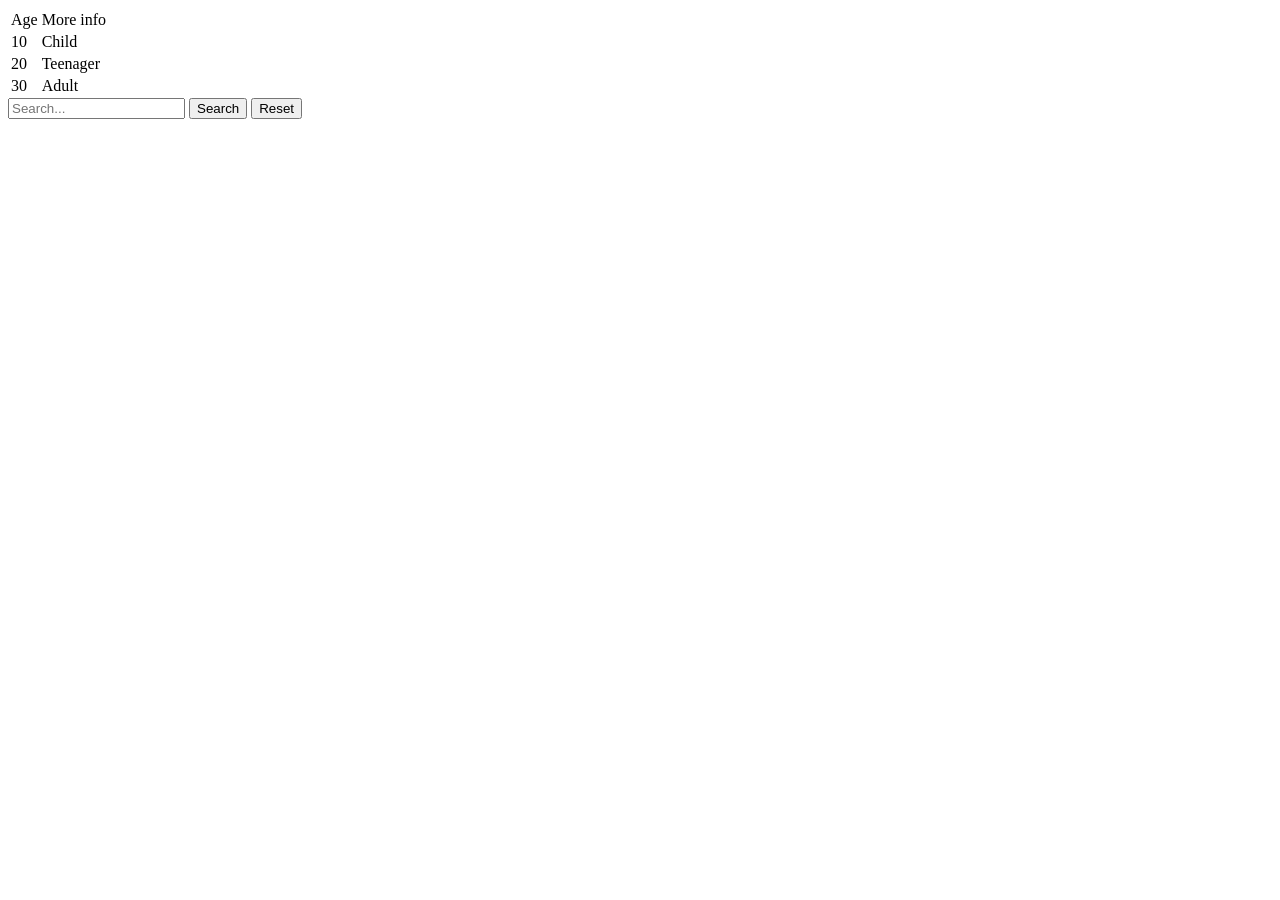
<file: HW5.html>
<!DOCTYPE html>
<html lang="en">
<head>
  <meta charset="UTF-8">
  <meta name="viewport" content="width=device-width, initial-scale=1.0">
  <title>Table and Form</title>
</head>
<body>
  <table id="age-table">
    <tr>
      <td>Age</td>
      <td>More info</td>
    </tr>
    <tr>
      <td>10</td>
      <td><label>Child</label></td>
    </tr>
    <tr>
      <td>20</td>
      <td><label>Teenager</label></td>
    </tr>
    <tr>
      <td>30</td>
      <td><label>Adult</label></td>
    </tr>
  </table>

  <form name="search">
    <input type="text" name="search-input" placeholder="Search...">
    <input type="submit" value="Search">
    <input type="reset" value="Reset">
  </form>
</body>
</html>
</file>
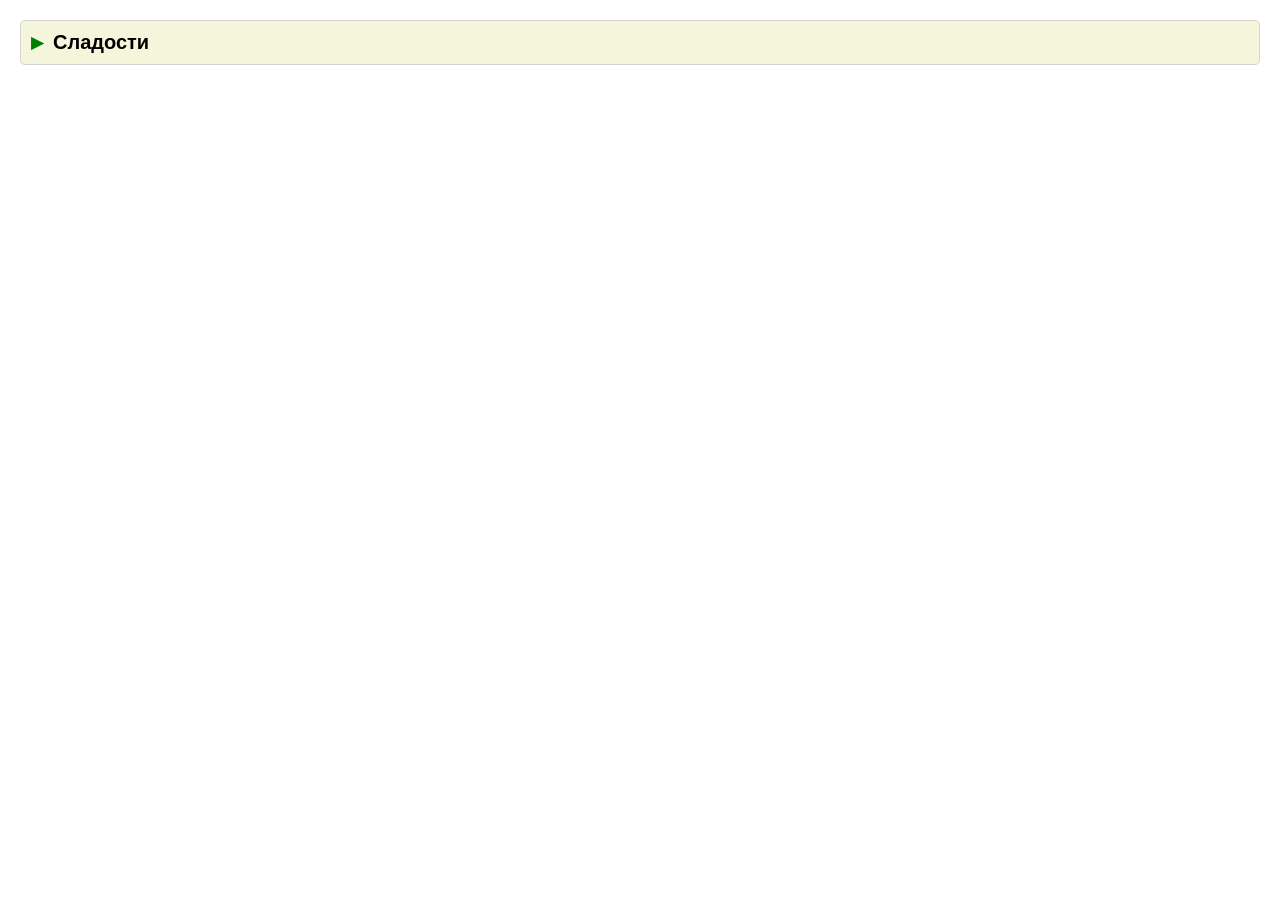
<file: index1.html>
<!DOCTYPE html>
<html lang="ru">
<head>
    <meta charset="UTF-8">
    <meta name="viewport" content="width=device-width, initial-scale=1.0">
    <title>Раскрывающееся меню</title>
    <link rel="stylesheet" href="styles1.css">
</head>
<body>

    <div class="menu">

        <div class="title">Сладости</div>
        <ul>
            <li>Карамель</li>
            <li>Шоколад</li>
            <li>Мармелад</li>
            <li>Леденцы</li>
        </ul>
    </div> 
    <script src="script1.js"></script>
</body>
</html>
</file>
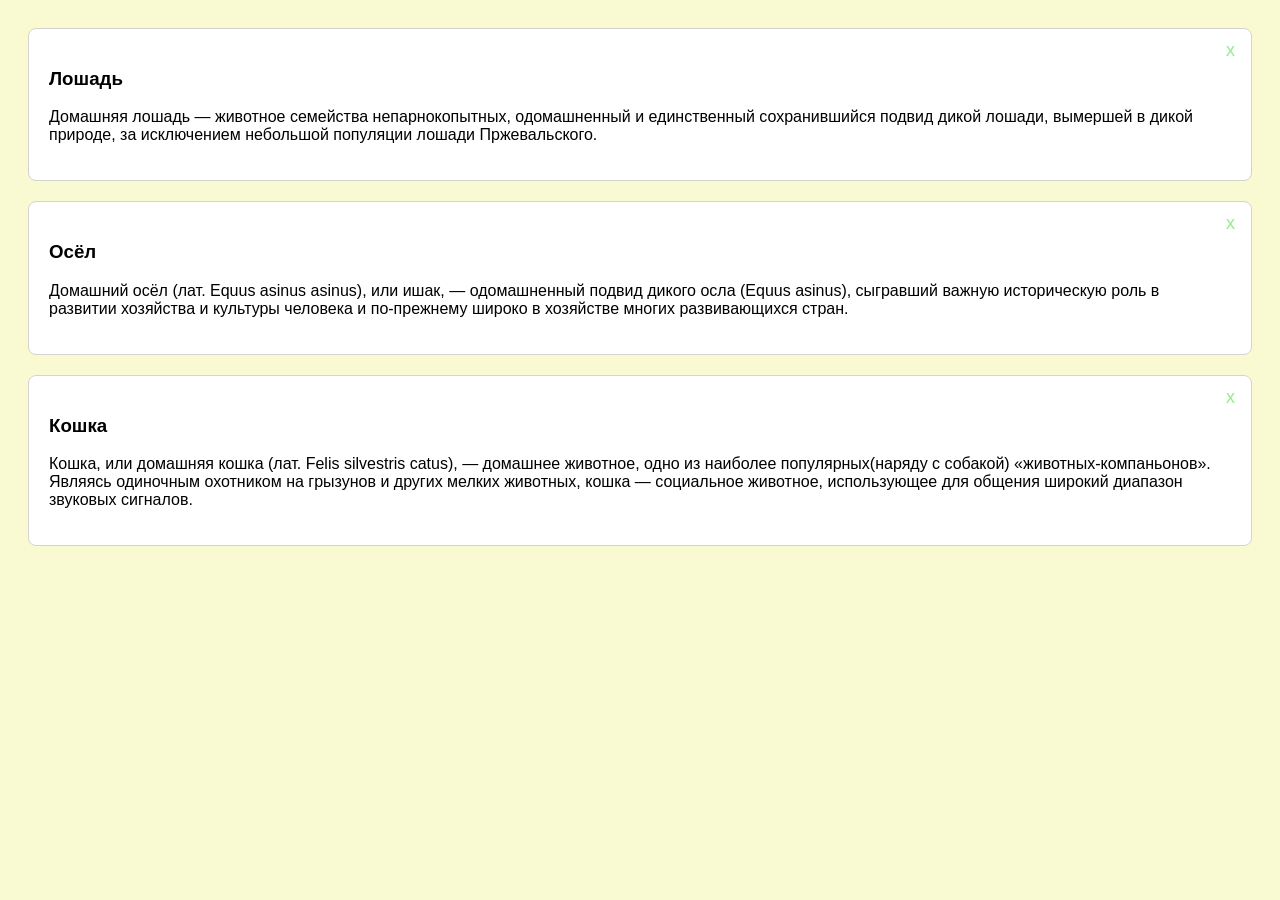
<file: index2.html>
<!DOCTYPE html>
<html lang="en">
<head>
    <meta charset="UTF-8">
    <meta name="viewport" content="width=device-width, initial-scale=1.0">
    <title>Список сообщений с кнопками закрытия</title>
    <link rel="stylesheet" href="styles2.css">
</head>
<body>
    <div class="message">
        <button class="close-btn">x</button>
        <h3>Лошадь</h3>
        <p>Домашняя лошадь — животное семейства непарнокопытных, одомашненный и единственный сохранившийся подвид дикой лошади, вымершей в дикой природе, за исключением небольшой популяции лошади Пржевальского.</p>
    </div>
    <div class="message">
        <button class="close-btn">x</button>
        <h3>Осёл</h3>
        <p>Домашний осёл (лат. Equus asinus asinus), или ишак, — одомашненный подвид дикого осла (Equus asinus), сыгравший важную историческую роль в развитии хозяйства и культуры человека и по-прежнему широко в хозяйстве многих развивающихся стран.</p>
    </div>
    <div class="message">
        <button class="close-btn">x</button>
        <h3>Кошка</h3>
        <p>Кошка, или домашняя кошка (лат. Felis silvestris catus), — домашнее животное, одно из наиболее популярных(наряду с собакой) «животных-компаньонов». Являясь одиночным охотником на грызунов и других мелких животных, кошка — социальное животное, использующее для общения широкий диапазон звуковых сигналов.</p>
    </div>

    <script src="script2.js"></script>
</body>
</html>
</file>
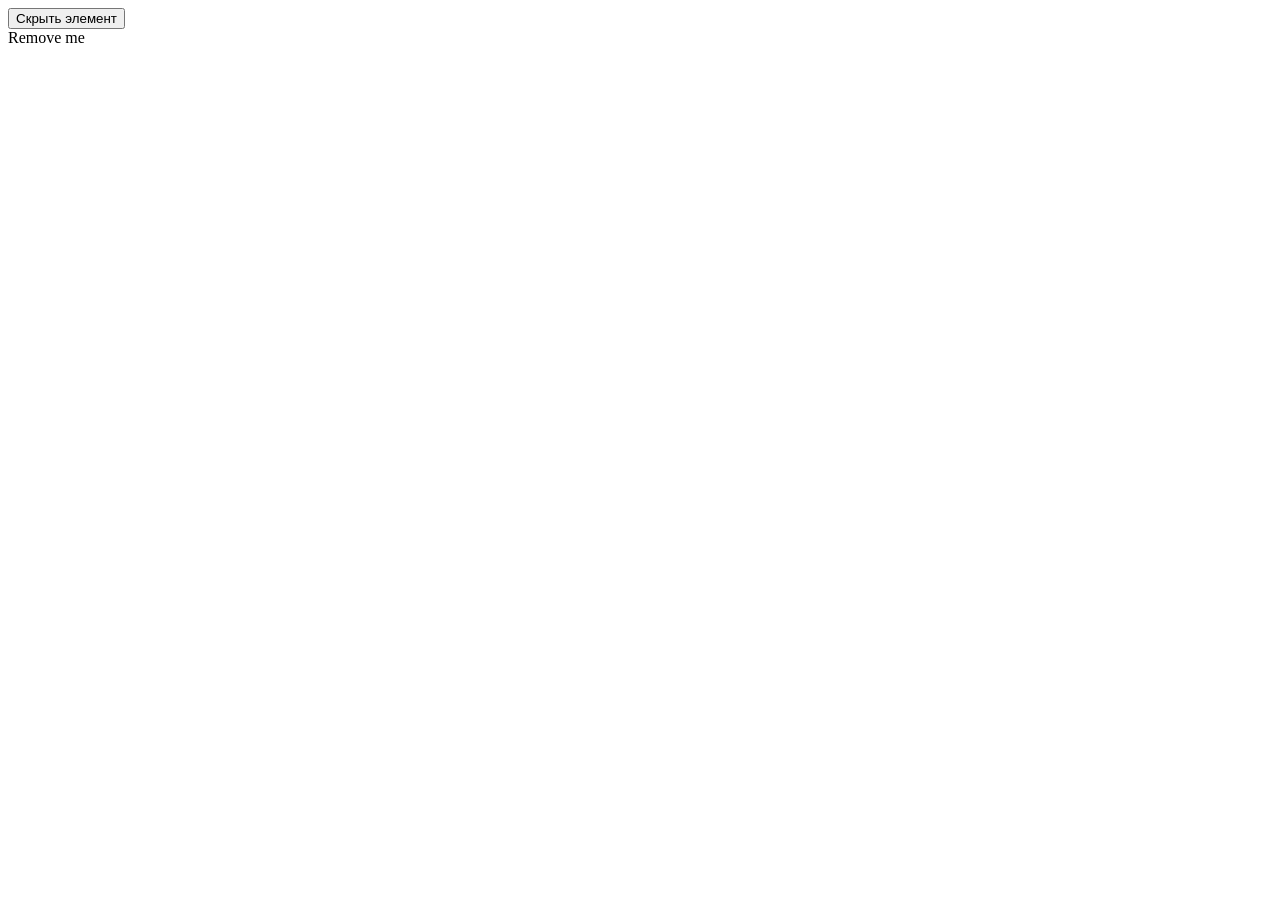
<file: index4.html>
<!DOCTYPE html>
<html lang="en">
<head>
    <meta charset="UTF-8">
    <meta name="viewport" content="width=device-width, initial-scale=1.0">
    <title>Скрыть элемент</title>
</head>
<body>
    <button id="hideButton">Скрыть элемент</button>
    <div id="text">Remove me</div>

    <script>
        const button = document.getElementById('hideButton');
        const text = document.getElementById('text');
        button.addEventListener('click', () => {
            text.style.display = 'none';
        });
    </script>
</body>
</html>
</file>
<file: styles1.css>
body {
    background-color: white;  
    color: black;  
    font-family: Arial, sans-serif;  
    margin: 0;
    padding: 0;
}

.menu {
    margin: 20px;
    padding: 10px;
    border: 1px solid lightgray;  
    background-color: beige;  
    border-radius: 5px;  
}

.menu .title {
    cursor: pointer;
    font-size: 20px;
    font-weight: bold;
    display: flex;
    align-items: center;
}

.menu .title::before {
    content: '▶ ';  
    font-size: 80%;
    color: green;
    margin-right: 10px;  
}

.menu ul {
    margin: 0;
    list-style: none;
    padding-left: 20px;
    display: none;  
}

.menu.open .title::before {
    content: '▼ ';  
}

.menu.open ul {
    display: block;  
}
</file>
<file: styles2.css>
body {
    font-family: Arial, sans-serif;
    background-color: lightgoldenrodyellow;
    padding: 20px;
}

.message {
    background-color: white;
    border: 1px solid lightgrey;
    border-radius: 8px;
    padding: 20px;
    margin-bottom: 20px;
    position: relative; 
}

.close-btn {
    position: absolute;
    top: 10px;
    right: 10px;
    background-color: transparent;
    border: none;
    font-size: 18px;
    cursor: pointer;
    color: lightgreen;
}

.close-btn:hover {
    color: darkgray;
}
</file>
